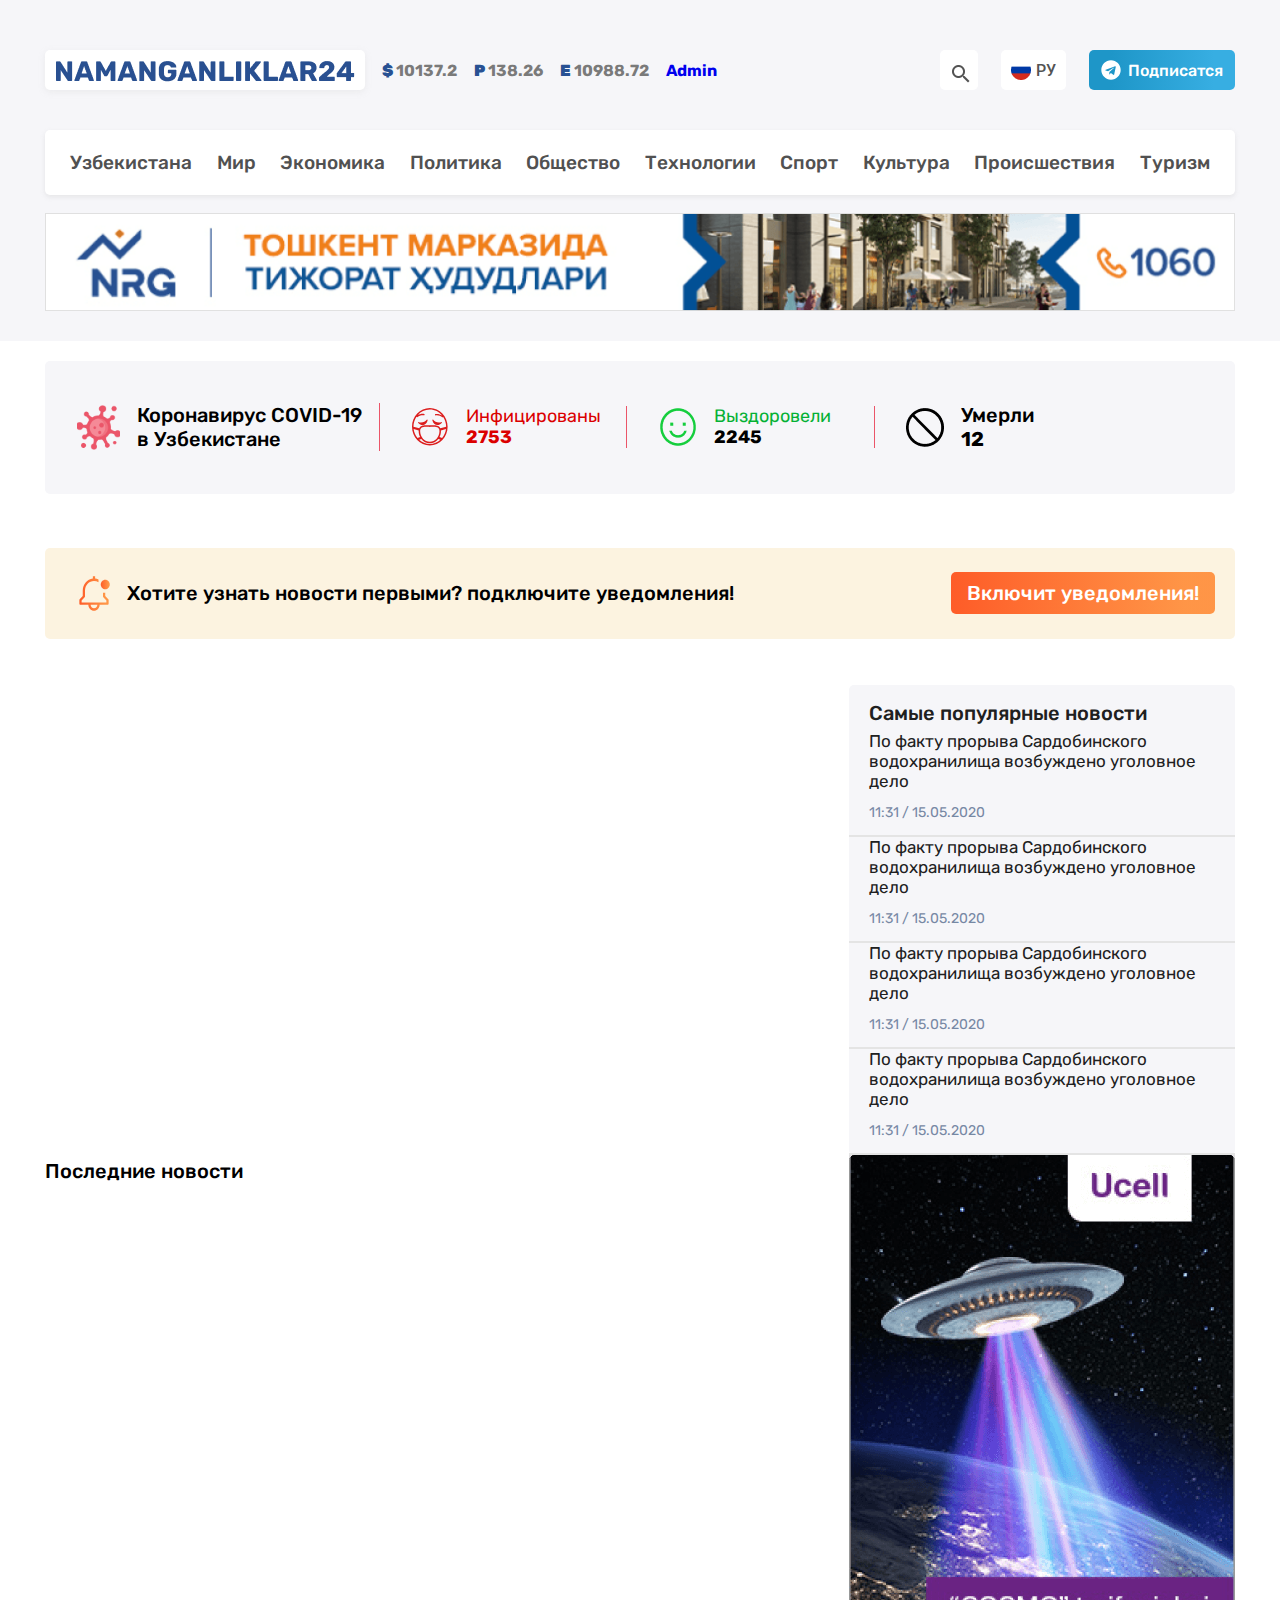
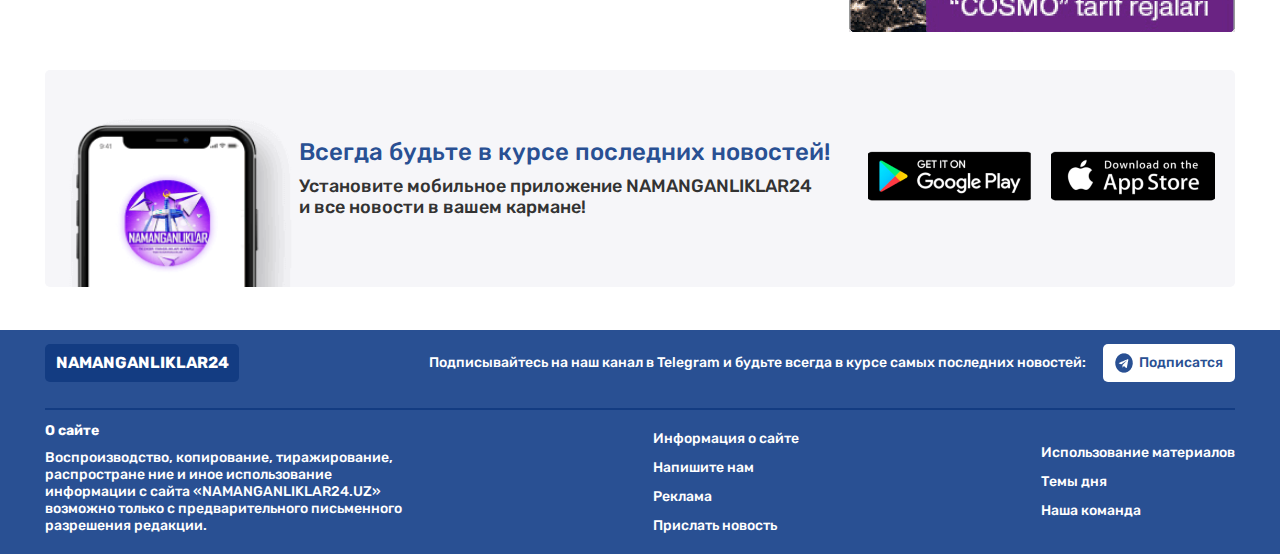
<file: index.html>
<!DOCTYPE html>
<html lang="en">
  <head>
    <meta charset="UTF-8" />
    <meta http-equiv="X-UA-Compatible" content="IE=edge" />
    <meta name="viewport" content="width=device-width, initial-scale=1.0" />
    <link rel="preconnect" href="https://fonts.googleapis.com" />
    <link rel="preconnect" href="https://fonts.gstatic.com" crossorigin />

    <link
      href="https://fonts.googleapis.com/css2?family=Bigelow+Rules&family=Lato:wght@400;700&family=Roboto:ital,wght@0,400;1,500&family=Rubik:wght@400;500;700&display=swap"
      rel="stylesheet"
    />
    <link rel="preconnect" href="https://fonts.googleapis.com" />
    <link rel="preconnect" href="https://fonts.gstatic.com" crossorigin />
    <link
      href="https://fonts.googleapis.com/css2?family=Bigelow+Rules&family=Lato:wght@400;700&family=Roboto:ital,wght@0,400;0,500;1,500&display=swap"
      rel="stylesheet"
    />
    <link rel="preconnect" href="https://fonts.googleapis.com" />
    <link rel="preconnect" href="https://fonts.gstatic.com" crossorigin />
    <link
      href="https://fonts.googleapis.com/css2?family=Bigelow+Rules&family=Lato:wght@400;700&family=Song+Myung&display=swap"
      rel="stylesheet"
    />
    <link rel="stylesheet" href="css/main.css" />
    <title>Namanganliklar</title>
  </head>
  <body>
    <div class="header-bg">
      <header class="header container">
        <div class="header__top">
          <ul class="header__list">
            <li class="header__top-link">
              <a class="header__logo" href="#!">
                <img src="./images/NAMANGANLIKLAR24.png" alt="Namanganliklar" />
              </a>
            </li>
            <li class="header__item"><strong>$</strong> 10137.2</li>
            <li class="header__item"><strong>P</strong> 138.26</li>
            <li class="header__item"><strong>E</strong> 10988.72</li>
            <li class="header__item" style="cursor: pointer">
              <a href="./pages/admin.html">Admin</a>
            </li>
          </ul>
          <form class="search-menu">
            <input
              class="c"
              type="search"
              placeholder="Search..."
              id="search"
            />
          </form>
          <div class="header__links">
            <a href="#!" id="search-btn" class="header__links-btn">
              <img src="./images/lupa.png" alt="lupa" />
            </a>
            <a href="#!" class="header__links-btn2">
              <img src="./images/flag.png" alt="flag" />
              РУ
            </a>
            <a href="./pages/contact.html" class="header__links-btn3">
              <img src="./images/svg/telegram.svg" alt="telegram" />
              Подписатся
            </a>
          </div>
        </div>
        <nav class="header__nav">
          <ul class="nav__list">
            <li class="nav__item">
              <a href="#!" class="nav__link">Узбекистана</a>
            </li>
            <li class="nav__item"><a href="#!" class="nav__link">Мир</a></li>
            <li class="nav__item">
              <a href="#!" class="nav__link">Экономика</a>
            </li>
            <li class="nav__item">
              <a
                href="./pages/list.html"
                id="politics1"
                class="nav__link target"
                >Политика</a
              >
            </li>
            <li class="nav__item">
              <a href="#!" class="nav__link">Общество</a>
            </li>
            <li class="nav__item">
              <a href="#!" class="nav__link">Технологии</a>
            </li>
            <li class="nav__item"><a href="#!" class="nav__link">Спорт</a></li>
            <li class="nav__item">
              <a href="#!" class="nav__link">Культура</a>
            </li>
            <li class="nav__item">
              <a href="#!" class="nav__link">Происшествия</a>
            </li>
            <li class="nav__item"><a href="#!" class="nav__link">Туризм</a></li>
          </ul>
        </nav>
        <img class="header__image" src="./images/navbar.png" alt="navbar img" />
      </header>
    </div>
    <main class="main container">
      <section class="hero">
        <div class="hero__info">
          <div class="hero__info-item">
            <img src="./images/svg/virus.svg" alt="virus" />
            <p class="info__text">Коронавирус COVID-19 в Узбекистане</p>
          </div>
          <div class="hero__info-item">
            <img src="./images/svg/virus2.svg" alt="virus" />
            <p class="info__text2">
              Инфицированы<br />
              <strong>2753</strong>
            </p>
          </div>
          <div class="hero__info-item">
            <img src="./images/virus3.png" alt="virus" />
            <p class="info__text3">
              Выздоровели<br />
              <strong>2245</strong>
            </p>
          </div>
          <div class="hero__info-item">
            <img src="./images/virus4.png" alt="virus" />
            <p class="info__text">
              Умерли<br />
              <strong>12</strong>
            </p>
          </div>
        </div>
        <div class="hero__articles">
          <template id="post-temp">
            <div class="articles__items">
              <img
                width="386"
                height="190"
                src="./images/hero1.png"
                alt="hero1"
                class="articles__items-img"
              />
              <h4 class="articles__items-title">
                Мирзиёев рассказал, зачем было построено Сардобинское водохранилище
              </h4>
              <span class="articles__items-time">05:28 / 16.05.2020</span>
            </div>
          </template>
        </div>
      </section>

      <section class="bell">
        <div class="bell__items">
          <img
            src="./images/svg/bell-icon@2x.svg"
            alt="bell"
            class="bell__img"
          />
          <p class="bell__text">
            Хотите узнать новости первыми? подключите уведомления!
          </p>
        </div>
        <a href="#!" class="bell__btn">Включит уведомления! </a>
      </section>
      <section class="news">
        <div class="news__left">
          <h4 class="news__title">Последние новости</h4>
          <template id="template">
            <div class="news__items">
              <img
                width="252"
                height="143"
                src="./images/news1.png"
                alt="news1"
                class="news__items-img"
              />
              <div class="news__items-div">
                <h4 class="items-div__title">
                  По факту прорыва Сардобинского водохранилища возбуждено
                  уголовное дело
                </h4>
                <p class="items-div__text">
                  После прорыва дамбы Сардобинского водохранилища возбуждено
                  уголовное дело, сообщили в пресс-службе Генпрокуратуры
                  Узбекистана.
                </p>
                <span class="items-div__time">
                  <svg
                    width="18"
                    height="20"
                    viewbox="0 0 18 20"
                    fill="none"
                    xmlns="http://www.w3.org/2000/svg"
                  >
                    <path
                      d="M4.11111 8.61108H5.66667V10.2778H4.11111V8.61108ZM15 4.44442V16.1111C15 17.0278 14.3 17.7778 13.4444 17.7778H2.55556C2.143 17.7778 1.74733 17.6022 1.45561 17.2896C1.16389 16.977 1 16.5531 1 16.1111L1.00778 4.44442C1.00778 3.52775 1.69222 2.77775 2.55556 2.77775H3.33333V1.11108H4.88889V2.77775H11.1111V1.11108H12.6667V2.77775H13.4444C14.3 2.77775 15 3.52775 15 4.44442ZM2.55556 6.11108H13.4444V4.44442H2.55556V6.11108ZM13.4444 16.1111V7.77775H2.55556V16.1111H13.4444ZM10.3333 10.2778H11.8889V8.61108H10.3333V10.2778ZM7.22222 10.2778H8.77778V8.61108H7.22222V10.2778Z"
                      fill="#7688A4"
                    />
                  </svg>
                  <span class="time">11:31 / 15.05.2020</span>
                </span>
              </div>
            </div>
          </template>
          <!-- <div class="news-btn">
            <a class="news__left-btns" href="./pages/article.html"
              >Больше новостей</a
            >
          </div> -->
        </div>
        <div class="news__right">
          <div class="news__right-items">
            <div class="news__right-div">
              <h4 class="news__right-title">Cамые популярные новости</h4>
              <p class="news__right-text">
                По факту прорыва Сардобинского водохранилища возбуждено
                уголовное дело
              </p>
              <span class="news__right-date">11:31 / 15.05.2020</span>
            </div>
            <div class="news__right-div">
              <p class="news__right-text">
                По факту прорыва Сардобинского водохранилища возбуждено
                уголовное дело
              </p>
              <span class="news__right-date">11:31 / 15.05.2020</span>
            </div>
            <div class="news__right-div">
              <p class="news__right-text">
                По факту прорыва Сардобинского водохранилища возбуждено
                уголовное дело
              </p>
              <span class="news__right-date">11:31 / 15.05.2020</span>
            </div>
            <div class="news__right-div">
              <p class="news__right-text">
                По факту прорыва Сардобинского водохранилища возбуждено
                уголовное дело
              </p>
              <span class="news__right-date">11:31 / 15.05.2020</span>
            </div>
          </div>
          <img src="./images/ucell.png" alt="ucell" class="news__right-img" />
        </div>
      </section>
      <section class="download">
        <div class="download__item">
          <img
            width="236"
            src="./images/download1.png"
            alt="doenload"
            class="download__img"
          />
          <div class="download__infos">
            <h3 class="download__title">
              Всегда будьте в курсе последних новостей!
            </h3>
            <p class="download__text">
              Установите мобильное приложение NAMANGANLIKLAR24 и все новости в
              вашем кармане!
            </p>
          </div>
        </div>
        <div class="download__buttons">
          <a href="#!" class="download__play">
            <img src="./images/playmarket.png" alt="paly market" />
          </a>
          <a href="#!" class="download__store">
            <img src="./images/appstore.png" alt="appstore" />
          </a>
        </div>
      </section>
    </main>
    <footer class="footer">
      <div class="container footer__info">
        <div class="footer__top">
          <a class="footer__logo" href="#!">NAMANGANLIKLAR24</a>
          <div class="footer__top-right">
            <p class="footer__top-text">
              Подписывайтесь на наш канал в Telegram и будьте всегда в курсе
              самых последних новостей:
            </p>
            <a class="footer__top-btn" href="#!">
              <img src="./images/telegram-blue.png" alt="telegram" />
              Подписатся
            </a>
          </div>
        </div>
        <div class="footer__bottom">
          <div class="footer__bottom-info">
            <p class="footer__bottom-title">О сайте</p>
            <p class="footer__bottom-text">
              Воспроизводство, копирование, тиражирование, распростране ние и
              иное использование информации с сайта «NAMANGANLIKLAR24.UZ»
              возможно только с предварительного письменного разрешения
              редакции.
            </p>
          </div>
          <ul class="footer__list">
            <li class="footer__list-item">Информация о сайте</li>
            <li class="footer__list-item">Напишите нам</li>
            <li class="footer__list-item">Реклама</li>
            <li class="footer__list-item">Прислать новость</li>
          </ul>
          <ul class="footer__list">
            <li class="footer__list-item">Использование материалов</li>
            <li class="footer__list-item">Темы дня</li>
            <li class="footer__list-item">Наша команда</li>
          </ul>
        </div>
      </div>
    </footer>
    <script type="module" src="./scripts/script.js"></script>
  </body>
</html>
</file>
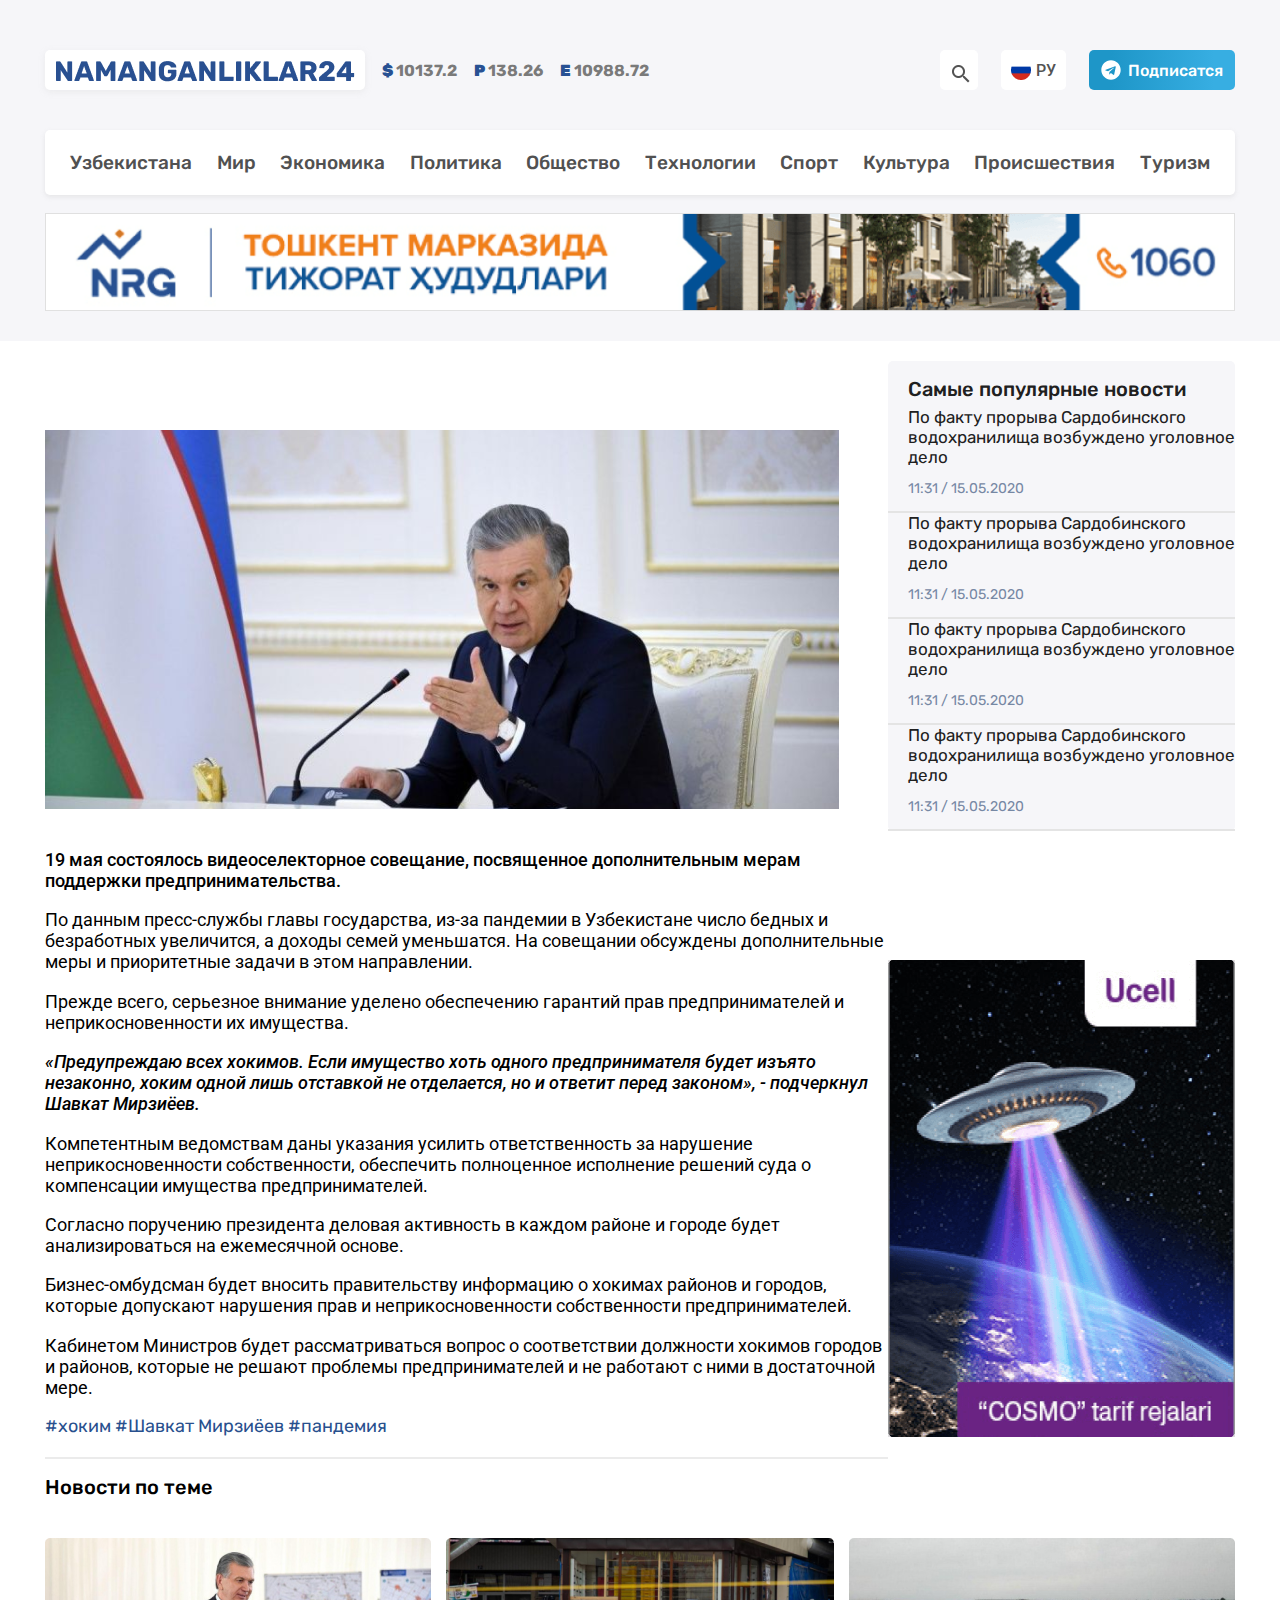
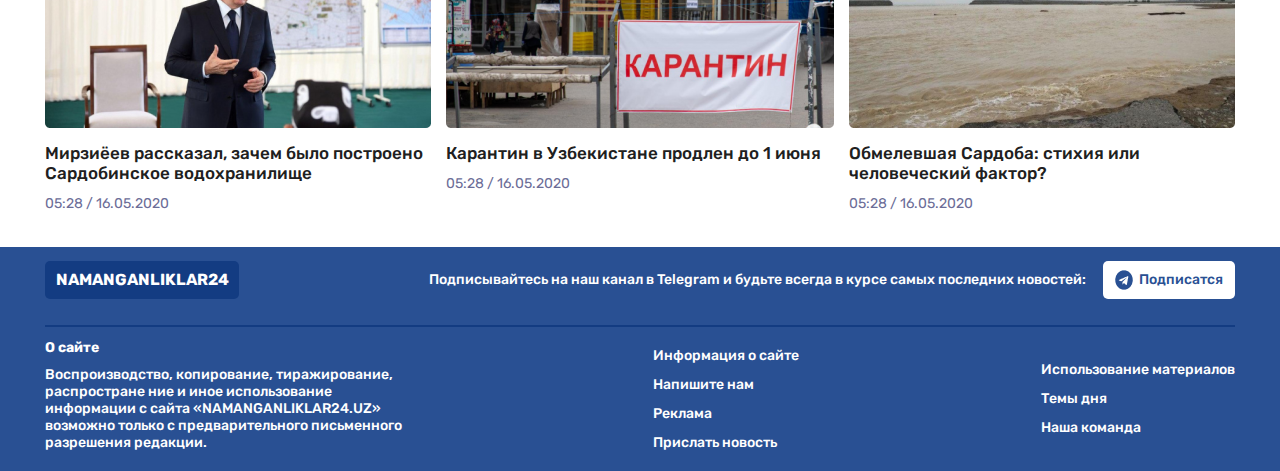
<file: pages/article.html>
<!DOCTYPE html>
<html lang="en">
  <head>
    <meta charset="UTF-8" />
    <meta http-equiv="X-UA-Compatible" content="IE=edge" />
    <meta name="viewport" content="width=device-width, initial-scale=1.0" />
    <link rel="preconnect" href="https://fonts.googleapis.com" />
    <link rel="preconnect" href="https://fonts.gstatic.com" crossorigin />
    <link
      href="https://fonts.googleapis.com/css2?family=Bigelow+Rules&family=Lato:wght@400;700&family=Roboto:ital,wght@0,400;1,500&family=Rubik:wght@400;500;700&display=swap"
      rel="stylesheet"
    />
    <link rel="preconnect" href="https://fonts.googleapis.com" />
    <link rel="preconnect" href="https://fonts.gstatic.com" crossorigin />
    <link
      href="https://fonts.googleapis.com/css2?family=Bigelow+Rules&family=Lato:wght@400;700&family=Roboto:ital,wght@0,400;0,500;1,500&display=swap"
      rel="stylesheet"
    />
    <link rel="preconnect" href="https://fonts.googleapis.com" />
    <link rel="preconnect" href="https://fonts.gstatic.com" crossorigin />
    <link
      href="https://fonts.googleapis.com/css2?family=Bigelow+Rules&family=Lato:wght@400;700&family=Song+Myung&display=swap"
      rel="stylesheet"
    />
    <link rel="stylesheet" href="../css/main.css" />
    <link rel="stylesheet" href="../css/article/article.main.css" />
    <title>Namanganliklar</title>
  </head>
  <body>
    <div class="header-bg">
      <header class="header container">
        <div class="header__top">
          <ul class="header__list">
            <li class="header__top-link">
              <a class="header__logo" href="/">
                <img
                  src="../images/NAMANGANLIKLAR24.png"
                  alt="Namanganliklar"
                />
              </a>
            </li>
            <li class="header__item"><strong>$</strong> 10137.2</li>
            <li class="header__item"><strong>P</strong> 138.26</li>
            <li class="header__item"><strong>E</strong> 10988.72</li>
          </ul>
          <div class="header__links">
            <a href="#!" class="header__links-btn">
              <img src="../images/lupa.png" alt="lupa" />
            </a>
            <a href="#!" class="header__links-btn2">
              <img src="../images/flag.png" alt="flag" />
              РУ
            </a>
            <a href="./contact.html" class="header__links-btn3">
              <img src="../images/svg/telegram.svg" alt="telegram" />
              Подписатся
            </a>
          </div>
        </div>
        <nav class="header__nav">
          <ul class="nav__list">
            <li class="nav__item">
              <a href="#!" class="nav__link">Узбекистана</a>
            </li>
            <li class="nav__item"><a href="#!" class="nav__link">Мир</a></li>
            <li class="nav__item">
              <a href="#!" class="nav__link">Экономика</a>
            </li>
            <li class="nav__item">
              <a
                href="../pages/list.html"
                id="politics2"
                class="nav__link target"
                >Политика</a
              >
            </li>
            <li class="nav__item">
              <a href="#!" class="nav__link">Общество</a>
            </li>
            <li class="nav__item">
              <a href="#!" class="nav__link">Технологии</a>
            </li>
            <li class="nav__item"><a href="#!" class="nav__link">Спорт</a></li>
            <li class="nav__item">
              <a href="#!" class="nav__link">Культура</a>
            </li>
            <li class="nav__item">
              <a href="#!" class="nav__link">Происшествия</a>
            </li>
            <li class="nav__item"><a href="#!" class="nav__link">Туризм</a></li>
          </ul>
        </nav>
        <img
          class="header__image"
          src="../images/navbar.png"
          alt="navbar img"
        />
      </header>
    </div>
    <main class="main container">
      <section class="news">
        <div class="news__article news__top-m">
          <img
            src="../images/Rectangle 52.png"
            alt="president"
            class="article__img"
          />
          <h4 class="article__title">
            19 мая состоялось видеоселекторное совещание, посвященное
            дополнительным мерам поддержки предпринимательства.
          </h4>
          <br />
          <p class="article__text">
            По данным пресс-службы главы государства, из-за пандемии в
            Узбекистане число бедных и безработных увеличится, а доходы семей
            уменьшатся. На совещании обсуждены дополнительные меры и
            приоритетные задачи в этом направлении.
          </p>
          <br />
          <p class="article__text">
            Прежде всего, серьезное внимание уделено обеспечению гарантий прав
            предпринимателей и неприкосновенности их имущества.
          </p>
          <br />
          <blockquote class="article__quote">
            «Предупреждаю всех хокимов. Если имущество хоть одного
            предпринимателя будет изъято незаконно, хоким одной лишь отставкой
            не отделается, но и ответит перед законом», - подчеркнул Шавкат
            Мирзиёев.
          </blockquote>
          <br />
          <p class="article__text">
            Компетентным ведомствам даны указания усилить ответственность за
            нарушение неприкосновенности собственности, обеспечить полноценное
            исполнение решений суда о компенсации имущества предпринимателей.
          </p>
          <br />
          <p class="article__text">
            Согласно поручению президента деловая активность в каждом районе и
            городе будет анализироваться на ежемесячной основе.
          </p>
          <br />
          <p class="article__text">
            Бизнес-омбудсман будет вносить правительству информацию о хокимах
            районов и городов, которые допускают нарушения прав и
            неприкосновенности собственности предпринимателей.
          </p>
          <br />
          <p class="article__text">
            Кабинетом Министров будет рассматриваться вопрос о соответствии
            должности хокимов городов и районов, которые не решают проблемы
            предпринимателей и не работают с ними в достаточной мере.
          </p>
          <br />
          <p class="article__hashtag">#хоким #Шавкат Мирзиёев #пандемия</p>
        </div>
        <div class="news__right">
          <div class="news__right-items">
            <div class="news__right-div">
              <h4 class="news__right-title">Cамые популярные новости</h4>
              <p class="news__right-text">
                По факту прорыва Сардобинского водохранилища возбуждено
                уголовное дело
              </p>
              <span class="news__right-date">11:31 / 15.05.2020</span>
            </div>
            <div class="news__right-div">
              <p class="news__right-text">
                По факту прорыва Сардобинского водохранилища возбуждено
                уголовное дело
              </p>
              <span class="news__right-date">11:31 / 15.05.2020</span>
            </div>
            <div class="news__right-div">
              <p class="news__right-text">
                По факту прорыва Сардобинского водохранилища возбуждено
                уголовное дело
              </p>
              <span class="news__right-date">11:31 / 15.05.2020</span>
            </div>
            <div class="news__right-div">
              <p class="news__right-text">
                По факту прорыва Сардобинского водохранилища возбуждено
                уголовное дело
              </p>
              <span class="news__right-date">11:31 / 15.05.2020</span>
            </div>
          </div>
          <img src="../images/ucell.png" alt="ucell" class="news__right-img" />
        </div>
      </section>
      <section class="newsTheme">
        <h3 class="newsTheme__title">Новости по теме</h3>
        <div class="newsTheme__info">
          <div class="newsTheme__partions">
            <img
              src="../images/img1news.png"
              alt="image of the president of uzbekistan"
              class="newsTheme__img"
            />
            <h4 class="newsTheme__txt">
              Мирзиёев рассказал, зачем было построено Сардобинское
              водохранилище
            </h4>
            <span class="newsTheme__time">05:28 / 16.05.2020</span>
          </div>
          <div class="newsTheme__partions">
            <img
              src="../images/img2news.png"
              alt="image of the president of uzbekistan"
              class="newsTheme__img"
            />
            <h4 class="newsTheme__txt">
              Карантин в Узбекистане продлен до 1 июня
            </h4>
            <span class="newsTheme__time">05:28 / 16.05.2020</span>
          </div>
          <div class="newsTheme__partions">
            <img
              src="../images/img3news.png"
              alt="image of the president of uzbekistan"
              class="newsTheme__img"
            />
            <h4 class="newsTheme__txt">
              Обмелевшая Сардоба: стихия или человеческий фактор?
            </h4>
            <span class="newsTheme__time">05:28 / 16.05.2020</span>
          </div>
        </div>
      </section>
    </main>
    <footer class="footer">
      <div class="container footer__info">
        <div class="footer__top">
          <a class="footer__logo" href="#!">NAMANGANLIKLAR24</a>
          <div class="footer__top-right">
            <p class="footer__top-text">
              Подписывайтесь на наш канал в Telegram и будьте всегда в курсе
              самых последних новостей:
            </p>
            <a class="footer__top-btn" href="#!">
              <img src="../images/telegram-blue.png" alt="telegram" />
              Подписатся
            </a>
          </div>
        </div>
        <div class="footer__bottom">
          <div class="footer__bottom-info">
            <p class="footer__bottom-title">О сайте</p>
            <p class="footer__bottom-text">
              Воспроизводство, копирование, тиражирование, распростране ние и
              иное использование информации с сайта «NAMANGANLIKLAR24.UZ»
              возможно только с предварительного письменного разрешения
              редакции.
            </p>
          </div>
          <ul class="footer__list">
            <li class="footer__list-item">Информация о сайте</li>
            <li class="footer__list-item">Напишите нам</li>
            <li class="footer__list-item">Реклама</li>
            <li class="footer__list-item">Прислать новость</li>
          </ul>
          <ul class="footer__list">
            <li class="footer__list-item">Использование материалов</li>
            <li class="footer__list-item">Темы дня</li>
            <li class="footer__list-item">Наша команда</li>
          </ul>
        </div>
      </div>
    </footer>
  </body>
</html>
</file>
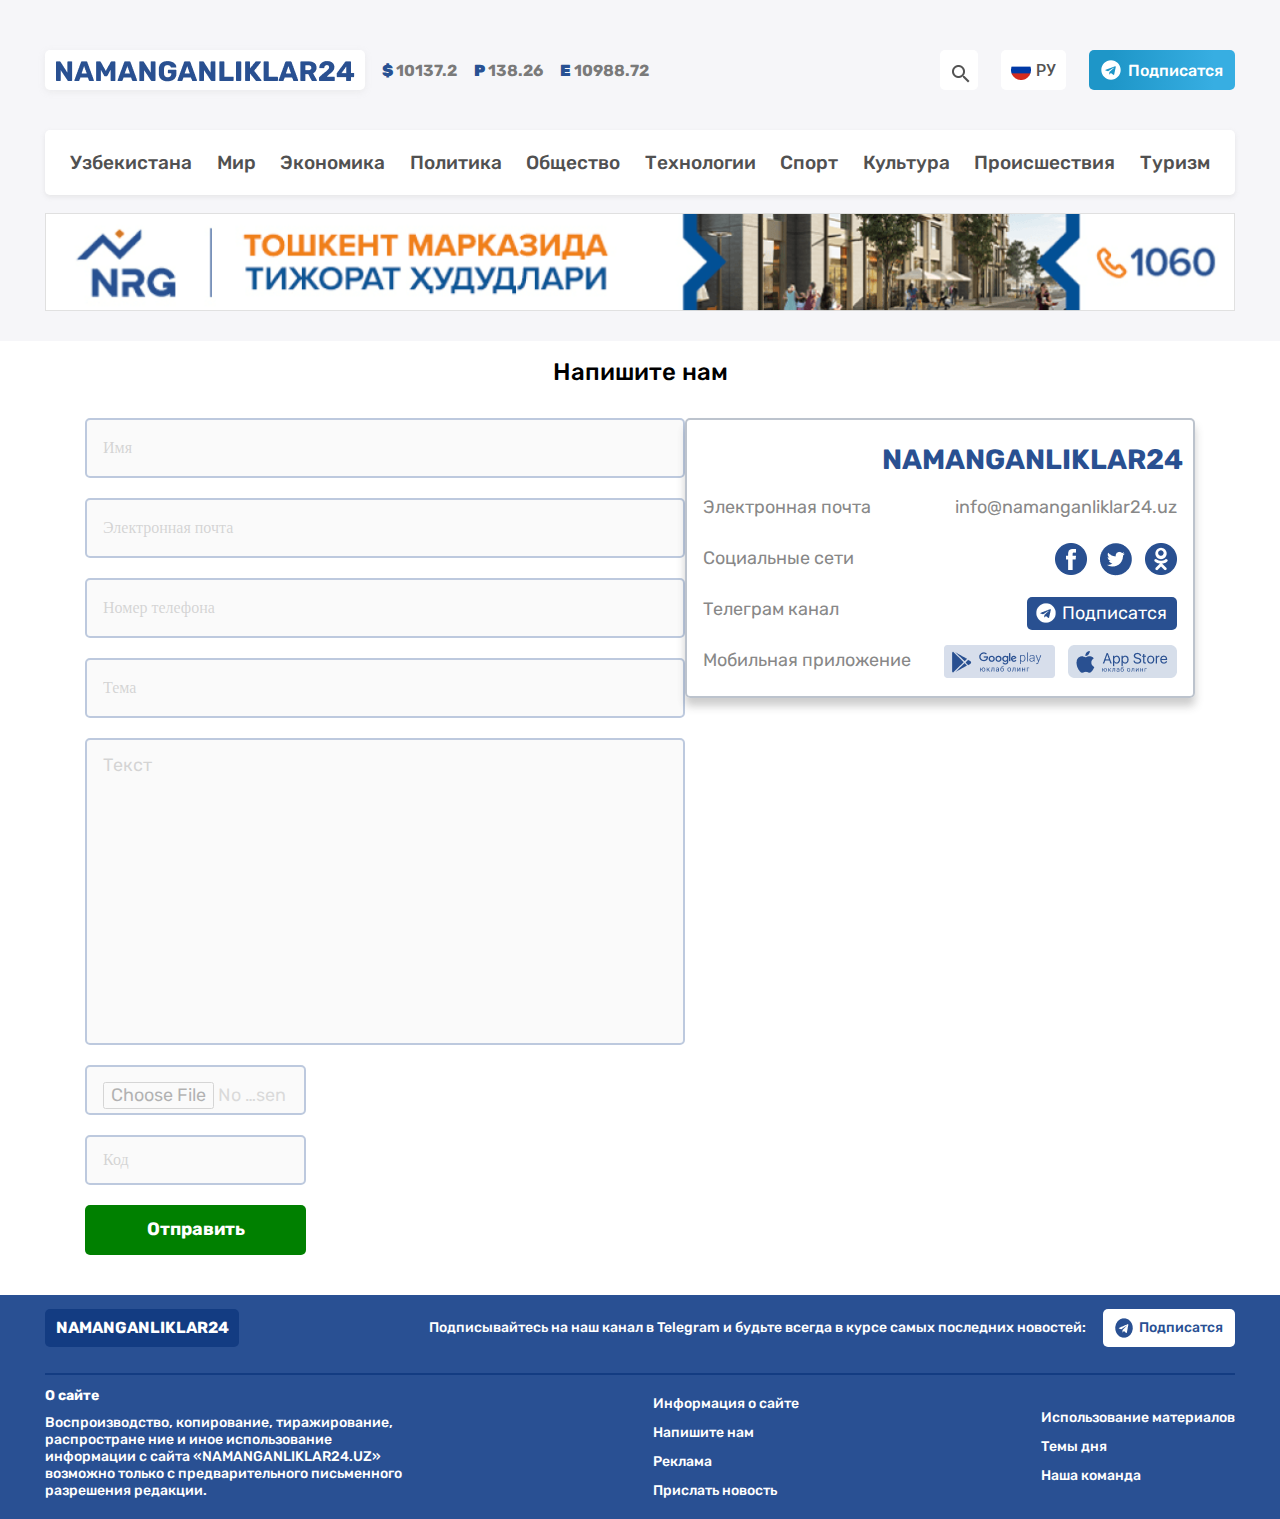
<file: pages/contact.html>
<!DOCTYPE html>
<html lang="en">
  <head>
    <meta charset="UTF-8" />
    <meta http-equiv="X-UA-Compatible" content="IE=edge" />
    <meta name="viewport" content="width=device-width, initial-scale=1.0" />
    <link rel="preconnect" href="https://fonts.googleapis.com" />
    <link rel="preconnect" href="https://fonts.gstatic.com" crossorigin />
    <link
      href="https://fonts.googleapis.com/css2?family=Bigelow+Rules&family=Lato:wght@400;700&family=Roboto:ital,wght@0,400;1,500&family=Rubik:wght@400;500;700&display=swap"
      rel="stylesheet"
    />
    <link rel="preconnect" href="https://fonts.googleapis.com" />
    <link rel="preconnect" href="https://fonts.gstatic.com" crossorigin />
    <link
      href="https://fonts.googleapis.com/css2?family=Bigelow+Rules&family=Lato:wght@400;700&family=Roboto:ital,wght@0,400;0,500;1,500&display=swap"
      rel="stylesheet"
    />
    <link rel="preconnect" href="https://fonts.googleapis.com" />
    <link rel="preconnect" href="https://fonts.gstatic.com" crossorigin />
    <link
      href="https://fonts.googleapis.com/css2?family=Bigelow+Rules&family=Lato:wght@400;700&family=Song+Myung&display=swap"
      rel="stylesheet"
    />
    <link rel="stylesheet" href="../css/main.css" />
    <link rel="stylesheet" href="../css/contact/contact.main.css" />
    <title>Namanganliklar</title>
  </head>
  <body>
    <div class="header-bg">
      <header class="header container">
        <div class="header__top">
          <ul class="header__list">
            <li class="header__top-link">
              <a class="header__logo" href="/">
                <img
                  src="../images/NAMANGANLIKLAR24.png"
                  alt="Namanganliklar"
                />
              </a>
            </li>
            <li class="header__item"><strong>$</strong> 10137.2</li>
            <li class="header__item"><strong>P</strong> 138.26</li>
            <li class="header__item"><strong>E</strong> 10988.72</li>
          </ul>
          <div class="header__links">
            <a href="#!" class="header__links-btn">
              <img src="../images/lupa.png" alt="lupa" />
            </a>
            <a href="#!" class="header__links-btn2">
              <img src="../images/flag.png" alt="flag" />
              РУ
            </a>
            <a href="#popup1" class="header__links-btn3">
              <img src="../images/svg/telegram.svg" alt="telegram" />
              Подписатся
            </a>
          </div>
        </div>
        <nav class="header__nav">
          <ul class="nav__list">
            <li class="nav__item">
              <a href="#!" class="nav__link">Узбекистана</a>
            </li>
            <li class="nav__item"><a href="#!" class="nav__link">Мир</a></li>
            <li class="nav__item">
              <a href="#!" class="nav__link">Экономика</a>
            </li>
            <li class="nav__item">
              <a
                href="../pages/list.html"
                id="politics2"
                class="nav__link target"
                >Политика</a
              >
            </li>
            <li class="nav__item">
              <a href="#!" class="nav__link">Общество</a>
            </li>
            <li class="nav__item">
              <a href="#!" class="nav__link">Технологии</a>
            </li>
            <li class="nav__item"><a href="#!" class="nav__link">Спорт</a></li>
            <li class="nav__item">
              <a href="#!" class="nav__link">Культура</a>
            </li>
            <li class="nav__item">
              <a href="#!" class="nav__link">Происшествия</a>
            </li>
            <li class="nav__item"><a href="#!" class="nav__link">Туризм</a></li>
          </ul>
        </nav>
        <img
          class="header__image"
          src="../images/navbar.png"
          alt="navbar img"
        />
      </header>
    </div>
    <main class="main container">
      <section class="forms">
        <h4 class="forms__title">Напишите нам</h4>
        <div class="forms__wrapper">
          <form
            action="https://echo.htmlacademy.ru/"
            method="POST"
            class="form"
          >
            <input placeholder="Имя" type="text" name="text" />
            <input placeholder="Электронная почта" type="email" name="email" />
            <input placeholder="Номер телефона" type="tel" name="tel" />
            <input placeholder="Тема" type="text" name="text" />
            <textarea
              placeholder="Текст"
              name="textarea"
              class="form__textarea"
            ></textarea>
            <input type="file" name="file" placeholder="Прикрепить файл" />
            <input placeholder="Код" type="text" name="text" />
            <button class="form__btn" type="submit">Отправить</button>
          </form>
          <div class="forms__right">
            <h2 class="forms__right-title">NAMANGANLIKLAR24</h2>
            <div class="forms__rigth-wrapper">
              <div class="forms__right-infos">
                <span>Электронная почта</span>
                <span>Социальные сети</span>
                <span>Телеграм канал</span>
                <span>Мобильная приложение</span>
              </div>
              <div class="forms__right-links">
                <a
                  class="links__email"
                  href="mailto:suyunpvshohjahon08@gmail.com"
                  >info@namanganliklar24.uz</a
                >
                <div class="forms__right-socials">
                  <a href="#!">
                    <img
                      src="../images/facebookkc1.png"
                      alt="logo of facebook"
                    />
                  </a>
                  <a href="#!">
                    <img src="../images/twitterc2.png" alt="logo of twitter" />
                  </a>
                  <a href="#!">
                    <img src="../images/okc3.png" alt="logo of ok.ru" />
                  </a>
                </div>
                <a href="#!" class="forms__right-btn">
                  <img
                    src="../images/cib_telegram.png"
                    alt="logo of telegram"
                  />
                  Подписатся
                </a>
                <div class="right__store">
                  <a href="#!">
                    <img src="../images/playstorec.png" alt="playstore" />
                  </a>
                  <a href="#!">
                    <img src="../images/appstorec.png" alt="appstore" />
                  </a>
                </div>
              </div>
            </div>
          </div>
        </div>
      </section>
      <div id="popup1" class="overlay">
        <div class="popup">
          <a class="close" href="#">&times;</a>
          <div class="content">
            <h3 class="popup__title">Подписывайтесь на наш канал в Telegram 
              и будьте всегда в курсе самых последних новостей:</h3>
              <a href="#" class="header__links-btn3">
                <img src="../images/svg/telegram.svg" alt="telegram" />
                Подписатся
              </a>
          </div>
        </div>
      </div>
    </main>
    <footer class="footer">
      <div class="container footer__info">
        <div class="footer__top">
          <a class="footer__logo" href="#!">NAMANGANLIKLAR24</a>
          <div class="footer__top-right">
            <p class="footer__top-text">
              Подписывайтесь на наш канал в Telegram и будьте всегда в курсе
              самых последних новостей:
            </p>
            <a class="footer__top-btn" href="#!">
              <img src="../images/telegram-blue.png" alt="telegram" />
              Подписатся
            </a>
          </div>
        </div>
        <div class="footer__bottom">
          <div class="footer__bottom-info">
            <p class="footer__bottom-title">О сайте</p>
            <p class="footer__bottom-text">
              Воспроизводство, копирование, тиражирование, распростране ние и
              иное использование информации с сайта «NAMANGANLIKLAR24.UZ»
              возможно только с предварительного письменного разрешения
              редакции.
            </p>
          </div>
          <ul class="footer__list">
            <li class="footer__list-item">Информация о сайте</li>
            <li class="footer__list-item">Напишите нам</li>
            <li class="footer__list-item">Реклама</li>
            <li class="footer__list-item">Прислать новость</li>
          </ul>
          <ul class="footer__list">
            <li class="footer__list-item">Использование материалов</li>
            <li class="footer__list-item">Темы дня</li>
            <li class="footer__list-item">Наша команда</li>
          </ul>
        </div>
      </div>
    </footer>
  </body>
</html>
</file>
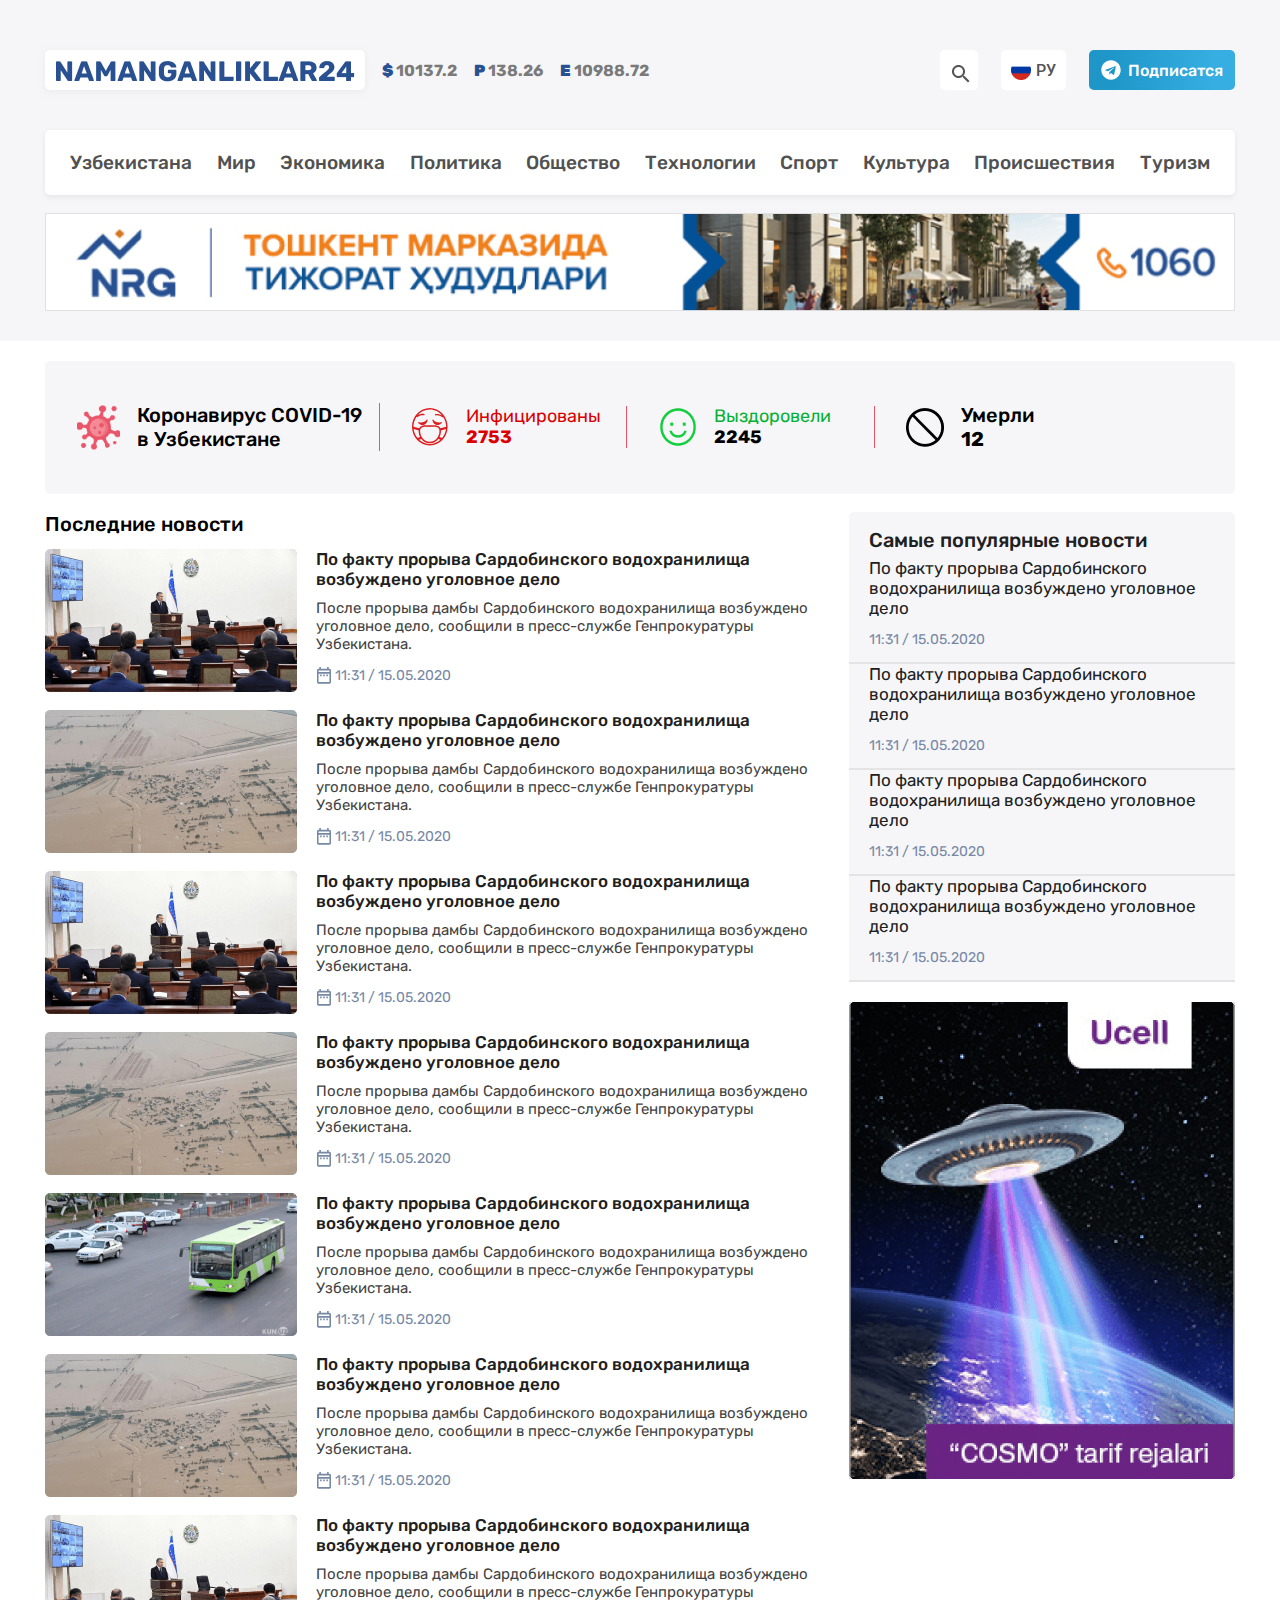
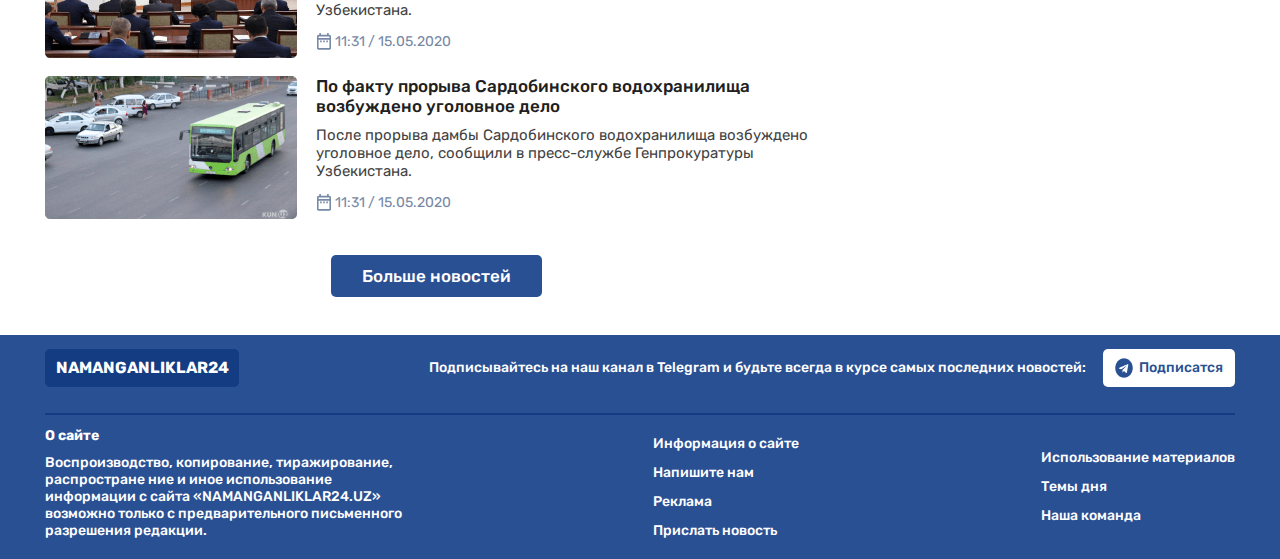
<file: pages/list.html>
<!DOCTYPE html>
<html lang="en">
  <head>
    <meta charset="UTF-8" />
    <meta http-equiv="X-UA-Compatible" content="IE=edge" />
    <meta name="viewport" content="width=device-width, initial-scale=1.0" />
    <link rel="preconnect" href="https://fonts.googleapis.com" />
    <link rel="preconnect" href="https://fonts.gstatic.com" crossorigin />
    <link
      href="https://fonts.googleapis.com/css2?family=Bigelow+Rules&family=Lato:wght@400;700&family=Roboto:ital,wght@0,400;1,500&family=Rubik:wght@400;500;700&display=swap"
      rel="stylesheet"
    />
    <link rel="preconnect" href="https://fonts.googleapis.com" />
    <link rel="preconnect" href="https://fonts.gstatic.com" crossorigin />
    <link
      href="https://fonts.googleapis.com/css2?family=Bigelow+Rules&family=Lato:wght@400;700&family=Roboto:ital,wght@0,400;0,500;1,500&display=swap"
      rel="stylesheet"
    />
    <link rel="preconnect" href="https://fonts.googleapis.com" />
    <link rel="preconnect" href="https://fonts.gstatic.com" crossorigin />
    <link
      href="https://fonts.googleapis.com/css2?family=Bigelow+Rules&family=Lato:wght@400;700&family=Song+Myung&display=swap"
      rel="stylesheet"
    />
    <link rel="stylesheet" href="../css/main.css" />
    <link rel="stylesheet" href="../css/list/list.main.css">
    <title>Namanganliklar</title>
  </head>
  <body>
    <div class="header-bg">
      <header class="header container">
        <div class="header__top">
          <ul class="header__list">
            <li class="header__top-link">
              <a class="header__logo" href="/">
                <img
                  src="../images/NAMANGANLIKLAR24.png"
                  alt="Namanganliklar"
                />
              </a>
            </li>
            <li class="header__item"><strong>$</strong> 10137.2</li>
            <li class="header__item"><strong>P</strong> 138.26</li>
            <li class="header__item"><strong>E</strong> 10988.72</li>
          </ul>
          <div class="header__links">
            <a href="#!" class="header__links-btn">
              <img src="../images/lupa.png" alt="lupa" />
            </a>
            <a href="./contact.html" class="header__links-btn2">
              <img src="../images/flag.png" alt="flag" />
              РУ
            </a>
            <a href="#!" class="header__links-btn3">
              <img src="../images/svg/telegram.svg" alt="telegram" />
              Подписатся
            </a>
          </div>
        </div>
        <nav class="header__nav">
          <ul class="nav__list">
            <li class="nav__item">
              <a href="#!" class="nav__link">Узбекистана</a>
            </li>
            <li class="nav__item"><a href="#!" class="nav__link">Мир</a></li>
            <li class="nav__item">
              <a href="#!" class="nav__link">Экономика</a>
            </li>
            <li class="nav__item">
              <a href="#!" id="politics2" class="nav__link target">Политика</a>
            </li>
            <li class="nav__item">
              <a href="#!" class="nav__link">Общество</a>
            </li>
            <li class="nav__item">
              <a href="#!" class="nav__link">Технологии</a>
            </li>
            <li class="nav__item"><a href="#!" class="nav__link">Спорт</a></li>
            <li class="nav__item">
              <a href="#!" class="nav__link">Культура</a>
            </li>
            <li class="nav__item">
              <a href="#!" class="nav__link">Происшествия</a>
            </li>
            <li class="nav__item"><a href="#!" class="nav__link">Туризм</a></li>
          </ul>
        </nav>
        <img
          class="header__image"
          src="../images/navbar.png"
          alt="navbar img"
        />
      </header>
    </div>
    <main class="main container">
      <section class="hero">
        <div class="hero__info">
          <div class="hero__info-item">
            <img src="../images/svg/virus.svg" alt="virus" />
            <p class="info__text">Коронавирус COVID-19 в Узбекистане</p>
          </div>
          <div class="hero__info-item">
            <img src="../images/svg/virus2.svg" alt="virus" />
            <p class="info__text2">
              Инфицированы<br />
              <strong>2753</strong>
            </p>
          </div>
          <div class="hero__info-item">
            <img src="../images/virus3.png" alt="virus" />
            <p class="info__text3">
              Выздоровели<br />
              <strong>2245</strong>
            </p>
          </div>
          <div class="hero__info-item">
            <img src="../images/virus4.png" alt="virus" />
            <p class="info__text">
              Умерли<br />
              <strong>12</strong>
            </p>
          </div>
        </div>
      </section>
      <section class="news">
        <div class="news__left">
          <h4 class="news__title">Последние новости</h4>
          <div class="news__items">
            <img
              width="252"
              height="143"
              src="../images/news2.png"
              alt="news1"
              class="news__items-img"
            />
            <div class="news__items-div">
              <h4 class="items-div__title">
                По факту прорыва Сардобинского водохранилища возбуждено
                уголовное дело
              </h4>
              <p class="items-div__text">
                После прорыва дамбы Сардобинского водохранилища возбуждено
                уголовное дело, сообщили в пресс-службе Генпрокуратуры
                Узбекистана.
              </p>
              <span class="items-div__time">
                <img src="../images/svg/date.svg" alt="date" />
                11:31 / 15.05.2020
              </span>
            </div>
          </div>
          <div class="news__items">
            <img
              width="252"
              height="143"
              src="../images/news1.png"
              alt="news1"
              class="news__items-img"
            />
            <div class="news__items-div">
              <h4 class="items-div__title">
                По факту прорыва Сардобинского водохранилища возбуждено
                уголовное дело
              </h4>
              <p class="items-div__text">
                После прорыва дамбы Сардобинского водохранилища возбуждено
                уголовное дело, сообщили в пресс-службе Генпрокуратуры
                Узбекистана.
              </p>
              <span class="items-div__time">
                <img src="../images/svg/date.svg" alt="date" />
                11:31 / 15.05.2020
              </span>
            </div>
          </div>
          <div class="news__items">
            <img
              width="252"
              height="143"
              src="../images/news2.png"
              alt="news1"
              class="news__items-img"
            />
            <div class="news__items-div">
              <h4 class="items-div__title">
                По факту прорыва Сардобинского водохранилища возбуждено
                уголовное дело
              </h4>
              <p class="items-div__text">
                После прорыва дамбы Сардобинского водохранилища возбуждено
                уголовное дело, сообщили в пресс-службе Генпрокуратуры
                Узбекистана.
              </p>
              <span class="items-div__time">
                <img src="../images/svg/date.svg" alt="date" />
                11:31 / 15.05.2020
              </span>
            </div>
          </div>
          <div  class="news__items">
            <img
              width="252"
              height="143"
              src="../images/news1.png"
              alt="news1"
              class="news__items-img"
            />
            <div class="news__items-div">
              <h4 class="items-div__title">
                По факту прорыва Сардобинского водохранилища возбуждено
                уголовное дело
              </h4>
              <p class="items-div__text">
                После прорыва дамбы Сардобинского водохранилища возбуждено
                уголовное дело, сообщили в пресс-службе Генпрокуратуры
                Узбекистана.
              </p>
              <span class="items-div__time">
                <img src="../images/svg/date.svg" alt="date" />
                11:31 / 15.05.2020
              </span>
            </div>
          </div>
          <div class="news__items">
            <img
              width="252"
              height="143"
              src="../images/news3.png"
              alt="news1"
              class="news__items-img"
            />
            <div class="news__items-div">
              <h4 class="items-div__title">
                По факту прорыва Сардобинского водохранилища возбуждено
                уголовное дело
              </h4>
              <p class="items-div__text">
                После прорыва дамбы Сардобинского водохранилища возбуждено
                уголовное дело, сообщили в пресс-службе Генпрокуратуры
                Узбекистана.
              </p>
              <span class="items-div__time">
                <img src="../images/svg/date.svg" alt="date" />
                11:31 / 15.05.2020
              </span>
            </div>
          </div>
          <div class="news__items">
            <img
              width="252"
              height="143"
              src="../images/news4.png"
              alt="news1"
              class="news__items-img"
            />
            <div class="news__items-div">
              <h4 class="items-div__title">
                По факту прорыва Сардобинского водохранилища возбуждено
                уголовное дело
              </h4>
              <p class="items-div__text">
                После прорыва дамбы Сардобинского водохранилища возбуждено
                уголовное дело, сообщили в пресс-службе Генпрокуратуры
                Узбекистана.
              </p>
              <span class="items-div__time">
                <img src="../images/svg/date.svg" alt="date" />
                11:31 / 15.05.2020
              </span>
            </div>
          </div>
          <div class="news__items">
            <img
              width="252"
              height="143"
              src="../images/news2.png"
              alt="news1"
              class="news__items-img"
            />
            <div class="news__items-div">
              <h4 class="items-div__title">
                По факту прорыва Сардобинского водохранилища возбуждено
                уголовное дело
              </h4>
              <p class="items-div__text">
                После прорыва дамбы Сардобинского водохранилища возбуждено
                уголовное дело, сообщили в пресс-службе Генпрокуратуры
                Узбекистана.
              </p>
              <span class="items-div__time">
                <img src="../images/svg/date.svg" alt="date" />
                11:31 / 15.05.2020
              </span>
            </div>
          </div>
          <div class="news__items">
            <img
              width="252"
              height="143"
              src="../images/news3.png"
              alt="news1"
              class="news__items-img"
            />
            <div class="news__items-div">
              <h4 class="items-div__title">
                По факту прорыва Сардобинского водохранилища возбуждено
                уголовное дело
              </h4>
              <p class="items-div__text">
                После прорыва дамбы Сардобинского водохранилища возбуждено
                уголовное дело, сообщили в пресс-службе Генпрокуратуры
                Узбекистана.
              </p>
              <span class="items-div__time">
                <img src="../images/svg/date.svg" alt="date" />
                11:31 / 15.05.2020
              </span>
            </div>
          </div>
          <div class="news-btn">
            <a class="news__left-btns" href="../pages/article.html">Больше новостей</a>
          </div>
        </div>
        <div class="news__right">
          <div class="news__right-items">
            <div class="news__right-div">
              <h4 class="news__right-title">Cамые популярные новости</h4>
              <p class="news__right-text">
                По факту прорыва Сардобинского водохранилища возбуждено
                уголовное дело
              </p>
              <span class="news__right-date">11:31 / 15.05.2020</span>
            </div>
            <div class="news__right-div">
              <p class="news__right-text">
                По факту прорыва Сардобинского водохранилища возбуждено
                уголовное дело
              </p>
              <span class="news__right-date">11:31 / 15.05.2020</span>
            </div>
            <div class="news__right-div">
              <p class="news__right-text">
                По факту прорыва Сардобинского водохранилища возбуждено
                уголовное дело
              </p>
              <span class="news__right-date">11:31 / 15.05.2020</span>
            </div>
            <div class="news__right-div">
              <p class="news__right-text">
                По факту прорыва Сардобинского водохранилища возбуждено
                уголовное дело
              </p>
              <span class="news__right-date">11:31 / 15.05.2020</span>
            </div>
          </div>
          <img src="../images/ucell.png" alt="ucell" class="news__right-img" />
        </div>
      </section>
    </main>
    <footer class="footer">
      <div class="container footer__info">
        <div class="footer__top">
          <a class="footer__logo" href="#!">NAMANGANLIKLAR24</a>
          <div class="footer__top-right">
            <p class="footer__top-text">
              Подписывайтесь на наш канал в Telegram и будьте всегда в курсе
              самых последних новостей:
            </p>
            <a class="footer__top-btn" href="#!">
              <img src="../images/telegram-blue.png" alt="telegram" />
              Подписатся
            </a>
          </div>
        </div>
        <div class="footer__bottom">
          <div class="footer__bottom-info">
            <p class="footer__bottom-title">О сайте</p>
            <p class="footer__bottom-text">
              Воспроизводство, копирование, тиражирование, распростране ние и
              иное использование информации с сайта «NAMANGANLIKLAR24.UZ»
              возможно только с предварительного письменного разрешения
              редакции.
            </p>
          </div>
          <ul class="footer__list">
            <li class="footer__list-item">Информация о сайте</li>
            <li class="footer__list-item">Напишите нам</li>
            <li class="footer__list-item">Реклама</li>
            <li class="footer__list-item">Прислать новость</li>
          </ul>
          <ul class="footer__list">
            <li class="footer__list-item">Использование материалов</li>
            <li class="footer__list-item">Темы дня</li>
            <li class="footer__list-item">Наша команда</li>
          </ul>
        </div>
      </div>
    </footer>
  </body>
</html>
</file>
<file: css/article/article.main.css>
.news__top-m {
  margin-top: 89px;
}

.article__img {
  margin-bottom: 36px;
}

.article__title {
  font-family: "Roboto";
  font-style: normal;
  font-weight: 500;
  font-size: 18px;
  line-height: 21px;
  color: #000000;
}

.article__text {
  font-family: "Roboto";
  font-style: normal;
  font-weight: 400;
  font-size: 18px;
  line-height: 21px;
  color: #000000;
}

.article__quote {
  font-family: "Roboto";
  font-style: italic;
  font-weight: 500;
  font-size: 18px;
  line-height: 21px;
  color: #000000;
}

.article__hashtag {
  font-family: "Rubik";
  font-style: normal;
  font-weight: 400;
  font-size: 18px;
  line-height: 21px;
  color: #28508e;
  border-bottom: 2px solid #ebebeb;
  margin-bottom: 16px;
  padding-bottom: 20px;
}

.news__right {
  margin-top: 20px;
}

.newsTheme__title {
  font-family: "Rubik";
  font-style: normal;
  font-weight: 500;
  font-size: 20px;
  line-height: 24px;
  margin-bottom: 39px;
  color: #000000;
}

.newsTheme__info {
  display: flex;
  justify-content: space-between;
  align-items: flex-start;
}

.newsTheme__partions{
  margin-bottom: 34px;
}

.newsTheme__img {
  margin-bottom: 11px;
}

.newsTheme__txt {
  font-family: "Rubik";
  font-style: normal;
  font-weight: 500;
  font-size: 17px;
  line-height: 20px;
  color: #202020;
  width: 100%;
  max-width: 380px;
  margin-bottom: 11px;
}

.newsTheme__time {
  font-family: "Rubik";
  font-style: normal;
  font-weight: 400;
  font-size: 14px;
  line-height: 17px;
  color: #6b6d97;
}
</file>
<file: css/contact/contact.main.css>
.forms__title {
  font-family: "Rubik";
  font-style: normal;
  font-weight: 500;
  font-size: 24px;
  line-height: 28px;
  color: #000000;
  margin-bottom: 12px;
  margin-top: 17px;
}

.forms__wrapper {
  display: flex;
  justify-content: space-between;
}

.form {
  display: flex;
  flex-direction: column;
  margin-bottom: 40px;
}

.form input {
  width: 600px;
  padding-top: 15px;
  padding-left: 16px;
  padding-bottom: 15px;
  height: 60px;
  display: block;
  margin-bottom: 20px;
  outline: none;
  background: #f1f1f1;
  opacity: 0.3;
  border: 2px solid #285193;
  border-radius: 5px;
}

.form input[type="file"] {
  width: 221px;
  height: 50px;
  font-family: "Rubik";
  font-style: normal;
  font-weight: 400;
  font-size: 18px;
  line-height: 21px;
  color: #888888;
}

.form__textarea {
  background: #f1f1f1;
  opacity: 0.3;
  border: 2px solid #285193;
  border-radius: 5px;
  font-family: "Rubik";
  font-style: normal;
  font-weight: 400;
  font-size: 18px;
  line-height: 21px;
  color: #888888;
  resize: none;
  width: 600px;
  height: 307px;
  padding-left: 16px;
  padding-top: 15px;
  margin-bottom: 20px;
}

.form input[placeholder="Код"] {
  width: 221px;
  height: 50px;
}

.form__btn {
  padding: 15px 61px;
  width: 221px;
  height: 50px;
  background: #295093;
  border: 2px solid rgba(40, 81, 147, 0.54);
  border-radius: 5px;
  font-family: "Rubik";
  font-style: normal;
  font-weight: 700;
  font-size: 18px;
  line-height: 21px;
  color: #ffffff;
  cursor: pointer;
}

.forms__right {
  box-shadow: 0px 8px 9px rgba(57, 57, 57, 0.25);
  border-radius: 5px;
  border: 2px solid #bcc3cd;
  border-radius: 5px;
  width: 510px;
  height: 280px;
}

.forms__rigth-wrapper {
  display: flex;
  justify-content: space-around;
}

.forms__right-title {
  font-family: "Rubik";
  font-style: normal;
  font-weight: 700;
  font-size: 28px;
  line-height: 33px;
  color: #295091;
  padding-top: 23px;
  padding-right: 10px;
  margin-bottom: 21px;
  text-align: end;
}

.forms__right-infos {
  display: flex;
  flex-direction: column;
}

.forms__right-infos span {
  font-family: "Rubik";
  font-style: normal;
  font-weight: 400;
  font-size: 18px;
  line-height: 21px;
  color: #888888;
  margin-bottom: 30px;
}

.forms__right-links {
  display: flex;
  flex-direction: column;
  align-items: flex-end;
}

.links__email {
  font-family: "Rubik";
  font-style: normal;
  font-weight: 400;
  font-size: 18px;
  line-height: 21px;
  color: #888888;
  margin-bottom: 25px;
}

.forms__right-socials {
  display: flex;
  gap: 13px;
  margin-bottom: 17px;
}

.forms__right-btn {
  width: 150px;
  height: 33px;
  display: flex;
  justify-content: center;
  align-items: center;
  background: #295091;
  border-radius: 5px;
  font-family: "Rubik";
  font-style: normal;
  font-weight: 400;
  font-size: 18px;
  line-height: 21px;
  color: #ffffff;
  gap: 6px;
  margin-bottom: 15px;
}

.right__store {
  display: flex;
  gap: 13px;
}

.overlay {
  position: fixed;
  top: 0;
  bottom: 0;
  left: 0;
  right: 0;
  background: rgba(0, 0, 0, 0.7);
  transition: opacity 500ms;
  display: none;
  opacity: 0;
}
.overlay:target {
  display: block;
  opacity: 1;
}

.popup {
  margin: 200px auto;
  padding: 20px;
  background: #fff;
  border-radius: 5px;
  width: 40%;
  position: relative;
  transition: all 5s ease-in-out;
}

.popup__title {
  font-family: "Rubik";
  font-style: normal;
  font-weight: 500;
  font-size: 26px;
  line-height: 31px;
  text-align: center;
  color: #295093;
  margin-bottom: 20px;
}

.popup h2 {
  margin-top: 0;
  color: #333;
  font-family: Tahoma, Arial, sans-serif;
}
.popup .close {
  position: absolute;
  top: 20px;
  right: 30px;
  transition: all 200ms;
  font-size: 30px;
  font-weight: bold;
  text-decoration: none;
  color: #333;
}
.popup .close:hover {
  color: #06d85f;
}
.popup .content {
  max-height: 30%;
  overflow: auto;
}

.content{
  display: flex;
  flex-direction: column;
  align-items:center;
}
</file>
<file: css/list/list.main.css>
.news__right{
  justify-content: flex-start;
}

.news__right-img{
  margin-bottom: 0;
  margin-top: 20px;
}
</file>
<file: css/main.css>
/* Normalize */
@import "./normalize/normalize.css";

/* Home */
@import "./home/home.main.css";

/* General css */
* {
  padding: 0;
  margin: 0;
  box-sizing: border-box;
  text-decoration: none;
}
/* Container */
.container {
  max-width: 1220px;
  width: 100%;
  margin-right: auto;
  margin-left: auto;
  padding-right: 15px;
  padding-left: 15px;
}

a{
  text-decoration: none;
}

.backdrop {
  position: fixed;
  width: 100%;
  height: 100%;
  top: 0;
  left: 0;
  z-index: 5;
  background-color: rgb(65, 60, 60, 0.7);
  display: none;
}

.backdrop.visible {
  display: block;
}


.addNews-modal {
  position: fixed;
  max-width: 50%;
  width: 100%;
  min-height: 400px;
  top: 0%;
  right: 30%;
  background-color: #fff;
  z-index: 10;
  border-radius: 15px;
  display: flex;
  justify-content: center;
  background-color: rgb(54, 104, 133, 0.9);
  transition: all 0.5s linear;
  display: none;
}

.addNews-modal.active {
  display: block;
}

.forms {
  display: flex;
  flex-direction: column;
  align-items: center;
  gap: 20px;
  width: 100%;
}

.forms__title {
  margin-bottom: 10px;
  font-size: 30px;
}

.forms input {
  width: 70%;
  padding: 10px;
}

.forms button {
  padding: 10px;
  background-color: green;
  color: white;
  cursor: pointer;
  outline: none;
  border: none;
}

.forms button:nth-child(1) {
  background-color: crimson;
}




.delete-item {
  position: fixed;
  z-index: 100;
  background: white;
  border-radius: 10px;
  width: 80%;
  top: 30vh;
  left: 10%;
  box-shadow: 0 2px 8px rgba(0, 0, 0, 0.26);
  display: none;
}

.delete-item.active {
  display: block;
}

.modal__title {
  margin: 0;
  padding: 1rem;
  border-bottom: 1px solid #00329e;
  background: #00329e;
  color: white;
  border-radius: 10px 10px 0 0;
}

.modal__content {
  padding: 1rem;
}

.modal__actions {
  padding: 1rem;
  display: flex;
  justify-content: flex-end;
}

.btn {
  font: inherit;
  padding: 0.5rem 1.5rem;
  border: 1px solid #00329e;
  background: #00329e;
  color: white;
  border-radius: 6px;
  box-shadow: 0 1px 8px rgba(0, 0, 0, 0.26);
  cursor: pointer;
  margin: 0 0.5rem;
}

.btn--danger {
  background: #d30808;
  color: white;
  border-color: #d30808;
}

.search-menu {
  display: none;
}

#search {
  padding: 10px;
  border-radius: 10px;
  outline: none;
  border: none;
}

.search-active {
  display: flex;
}
</file>
